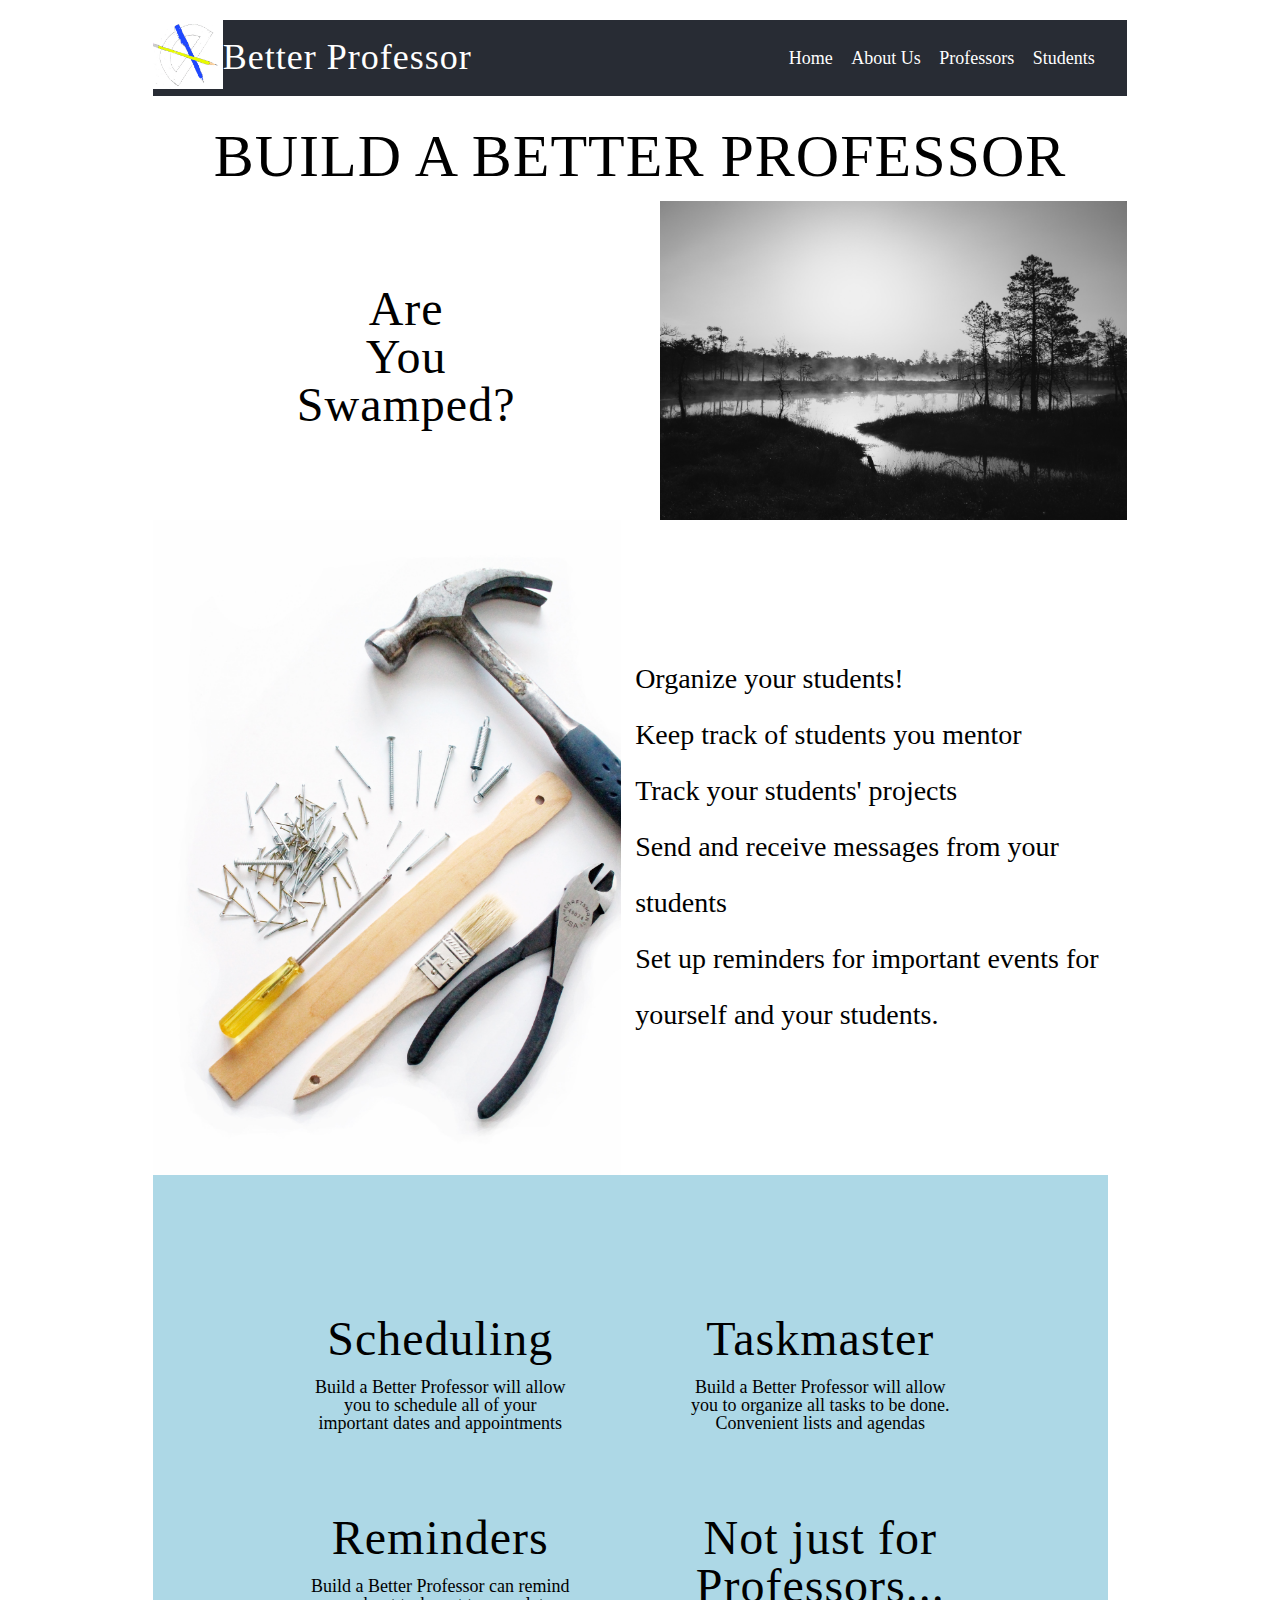
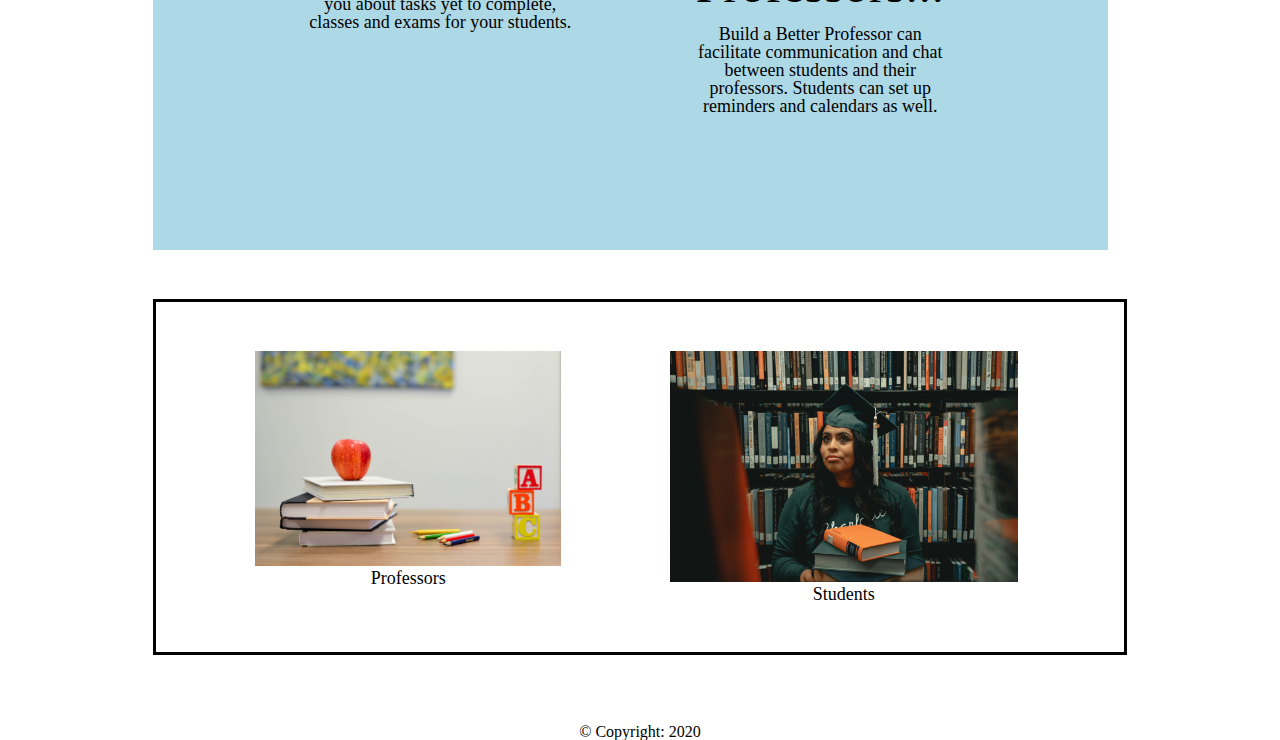
<file: index.html>
<!doctype html>

<html lang="en">
<head>
  <meta charset="utf-8">
  <meta name="viewport" content="width=device-width, initial scale=1">
  <link rel="stylesheet" href="https://fonts.googleapis.com/css?family=Inconsolata">
  <title>Build a Better Professor I</title>
  <link rel="stylesheet" href="css/index.css">

  <!--[if lt IE 9]>
    <script src="https://cdnjs.cloudflare.com/ajax/libs/html5shiv/3.7.3/html5shiv.js"></script>
  <![endif]-->
</head>

<body>

  <div class="container"> <!-- body container-->
  
    <header>
      <div class = "navBox"> <!-- Navigation box-->
        <a href = "index.html">
          <img class = "logo" src= "images/BBPLogo.jpg">
          </a>
          <h3>Better Professor</h3>
      <nav> 
         <a href="index.html">Home</a>
        <a href="about.html">About Us</a>
        <a href = "https://betterprofessorweb.netlify.com">Professors</a>
        <a href="https://betterprofessorweb.netlify.com/students">Students</a>
      </nav> 
    </div><!--close navigation box-->
  </header>

  <div class = "intro"> <!--introduction-->
      <h1>Build A Better Professor</h1>
    </div> <!-- close introduction-->
      <div class ="box1"><!--flex box for side by side display-->
         <div class = "subformat"> <!-- subformatting for column display-->
        <h2>Are <br>
    You<br>
  Swamped? </h2> 
        </div> <!--end subformat-->
    <img class = "swampImg" src = "images/elvis-bekmanis-0VmjA59DiS0-unsplash.jpg" alt = "Marsh image">
      </div> <!-- close side by side display-->
  <div class="box1"> <!--flex box for side by side display-->

    <img class = "toolsImg" src = "images/julie-molliver-Z3vFp7szCAY-unsplash.jpg" alt = "Picture of tools">
    <div class = "subformat"><!-- subformatting for column display-->
       <ul>
      <li>
        Organize your students!
      </li>
      <li>
        Keep track of students you mentor
      </li>
      <li>
        Track your students' projects
      </li>
      <li>
        Send and receive messages from your students
      </li>
      <li>
        Set up reminders for important events for yourself and your students.
      </li>
    </ul>
  </div> <!--close subformatting-->
</div> <!--close side by side display-->
  <div class = "perks"> <!--Benefit box for blurbs-->
    <div class = "box2"> <!--box2 column display-->
      <h2>Scheduling</h2>
      <p>Build a Better Professor will allow you to schedule all of your important dates and appointments</p>
    </div> <!--close box2-->
    <div class = "box2"> <!--box2 column display-->
      <h2>Taskmaster</h2>
      <p>Build a Better Professor will allow you to organize all tasks to be done.  Convenient lists and agendas</p>
    </div> <!--close box2-->
    <div class = "box2"> <!--box2 column display-->
      <h2>Reminders</h2>
      <p>Build a Better Professor can remind you about tasks yet to complete, classes and exams for your students.</p>
    </div> <!--close box2-->
    <div class = "box2"> <!--box2 column display-->
      <h2>Not just for Professors...</h2>
      <p>Build a Better Professor can facilitate communication and chat between students and their professors.  Students can set up reminders and calendars as well.</p>
    </div>  <!--close box2-->
  </div> <!--Close benefit box-->

<div class = "regBox"> <!--Container for logins-->
  <div class = "box3"> <!--Box3 contains the login picture & button-->
      <a href = "http://betterprofessorweb.netlify.com">
      <img class = "apple" src = "images/element5-digital-OyCl7Y4y0Bk-unsplash.jpg" alt = "Apple on teachers desk">
      </a>
      <a href = "http://betterprofessorweb.netlify.com">Professors</a>
</div> <!--close box3-->

  <div class ="box3"> <!--Box3 contains the login picture & button-->
      <a href = "http://betterprofessorweb.netlify.com/students">
          <img class = "graduate" src ="images/clay-banks-zUf39GDNyzU-unsplash.jpg" alt = "Graduate in Library">
      </a>
      <a href = "http://betterprofessorweb.netlify.com/students">Students</a>

  </div><!--close box3-->


</div> <!--close login container-->
</div> <!--close body container-->

<footer>
  <p>&copy Copyright: 2020</p>
</footer>
</body>
</html>
</file>
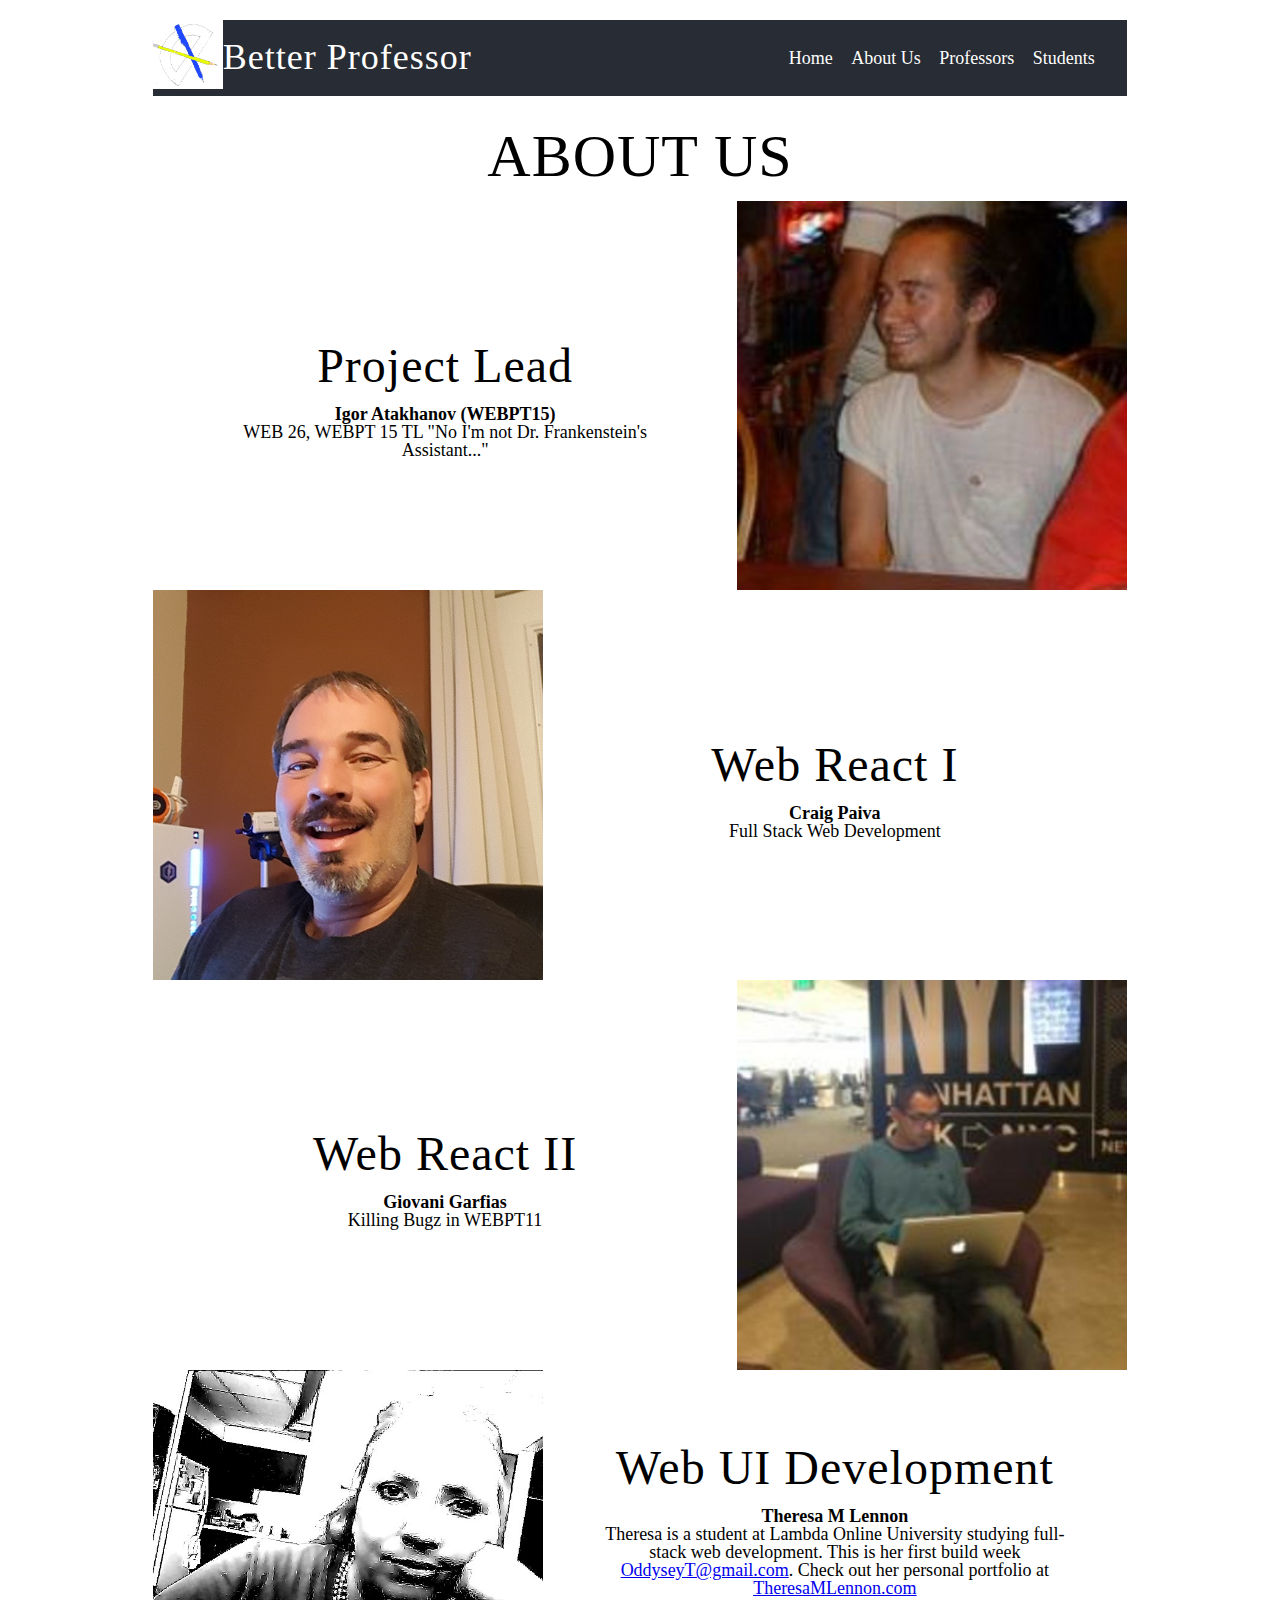
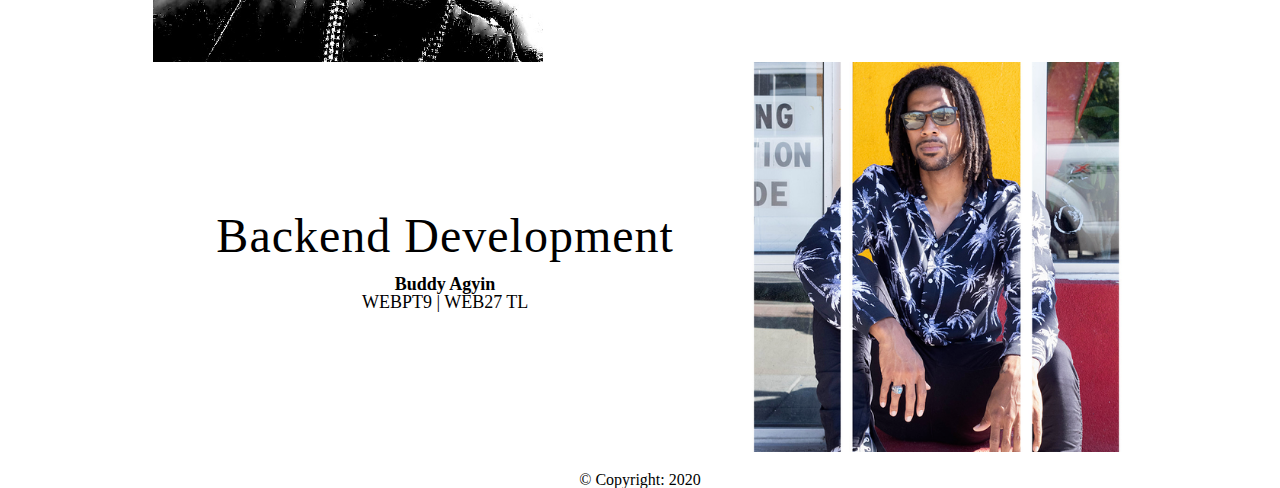
<file: about.html>
<!doctype html>

<html lang="en">
<head>
  <meta charset="utf-8">
  <meta name="viewport" content="width=device-width, initial scale=1">
  <link rel="stylesheet" href="https://fonts.googleapis.com/css?family=Inconsolata">
  <title>About Us</title>
  <link rel="stylesheet" href="css/index.css">

  <!--[if lt IE 9]>
    <script src="https://cdnjs.cloudflare.com/ajax/libs/html5shiv/3.7.3/html5shiv.js"></script>
  <![endif]-->
</head>

<body>
<div class="container"> <!-- body container-->
  
  <header>
    <div class = "navBox"> <!-- Navigation box-->
      <a href = "index.html">
        <img class = "logo" src= "images/BBPLogo.jpg">
        </a>
        <h3>Better Professor</h3>
    <nav> 
       <a href="index.html">Home</a>
      <a href="about.html">About Us</a>
      <a href = "https://betterprofessorweb.netlify.com">Professors</a>
      <a href="https://betterprofessorweb.netlify.com/students">Students</a>
    </nav> 
  </div><!--close navigation box-->
</header>
    <div class = "intro"> <!--introduction-->
        <h1>About Us</h1>
      </div> <!-- close introduction-->
      <div class ="box1"> <!--flex box for side by side display-->
        <div class = "subformat"> <!-- subformatting for column display-->
       <h2>Project Lead </h2> 
       <p><span style="font-weight: bold">Igor Atakhanov (WEBPT15)</span></p>
       <p>WEB 26, WEBPT 15 TL  "No I'm not Dr. Frankenstein's Assistant..."</p>
       </div> <!--end subformat-->
   <img class = "teamPic" src = "images/T4JUEB3ME-UNUUFU0UB-8968d23fc9c5-512.jpg" alt = "Pic of Igor">
     </div> <!-- close side by side display-->
     <div class="box1"> <!--flex box for side by side display-->
      
      <img class = "teamPic" src = "images/T4JUEB3ME-UK40EDXSL-002b945a82a1-512.jpg" alt = "Pic of Craig">
      <div class = "subformat"> <!-- subformatting for column display-->
        <h2>Web React I</h2> 
      <p><span style="font-weight: bold">Craig Paiva</span></p>
      <p>Full Stack Web Development</p>
      </div> <!--end subformat-->
    </div> <!-- close side by side display-->
      <div class ="box1"> <!--flex box for side by side display-->
        <div class = "subformat"> <!-- subformatting for column display-->
       <h2>Web React II</h2> 
       <p><span style="font-weight: bold">Giovani Garfias</span></p>
       <p>Killing Bugz in WEBPT11</p>
       </div> <!--end subformat-->
       <img class = "teamPic" src = "images/T4JUEB3ME-UMQDUSPQC-184d8d535797-512.jpg" alt = "Pic of Giovani">
     </div> <!-- close side by side display-->
     <div class="box1"> <!--flex box for side by side display-->
      
      <img class = "TheresaPortrait" src = "images/17214756.jpg" alt = "Picture of Theresa L">
      <div class = "subformat"> <!-- subformatting for column display-->
        <h2>Web UI Development</h2> 
      <p><span style="font-weight: bold">Theresa M Lennon</span></p>
      <p>Theresa is a student at Lambda Online University studying full-stack web development.  This is her first build week
        <a href = "mailto:OddyseyT@gmail.com">OddyseyT@gmail.com</a>.  Check out her personal portfolio at <a href="http://theresamlennon.com">TheresaMLennon.com</a>
      </p>
      </div> <!--end subformat-->
      </div> <!-- close side by side display-->
      <div class ="box1"> <!--flex box for side by side display-->
        <div class = "subformat"> <!-- subformatting for column display-->
       <h2>Backend Development</h2> 
       <p><span style="font-weight: bold">Buddy Agyin</span></p>
       <p>WEBPT9 | WEB27 TL</p>
       </div> <!--end subformat-->
       <img class = "teamPic" src = "images/T4JUEB3ME-UHET379TP-a6cf2301dafe-512.png" alt = "Pic of Buddy">
     </div> <!-- close side by side display-->
    </div> <!--close body container-->
    <footer>
        <p>&copy Copyright: 2020</p>
      </footer>

</body>
</html>
</file>
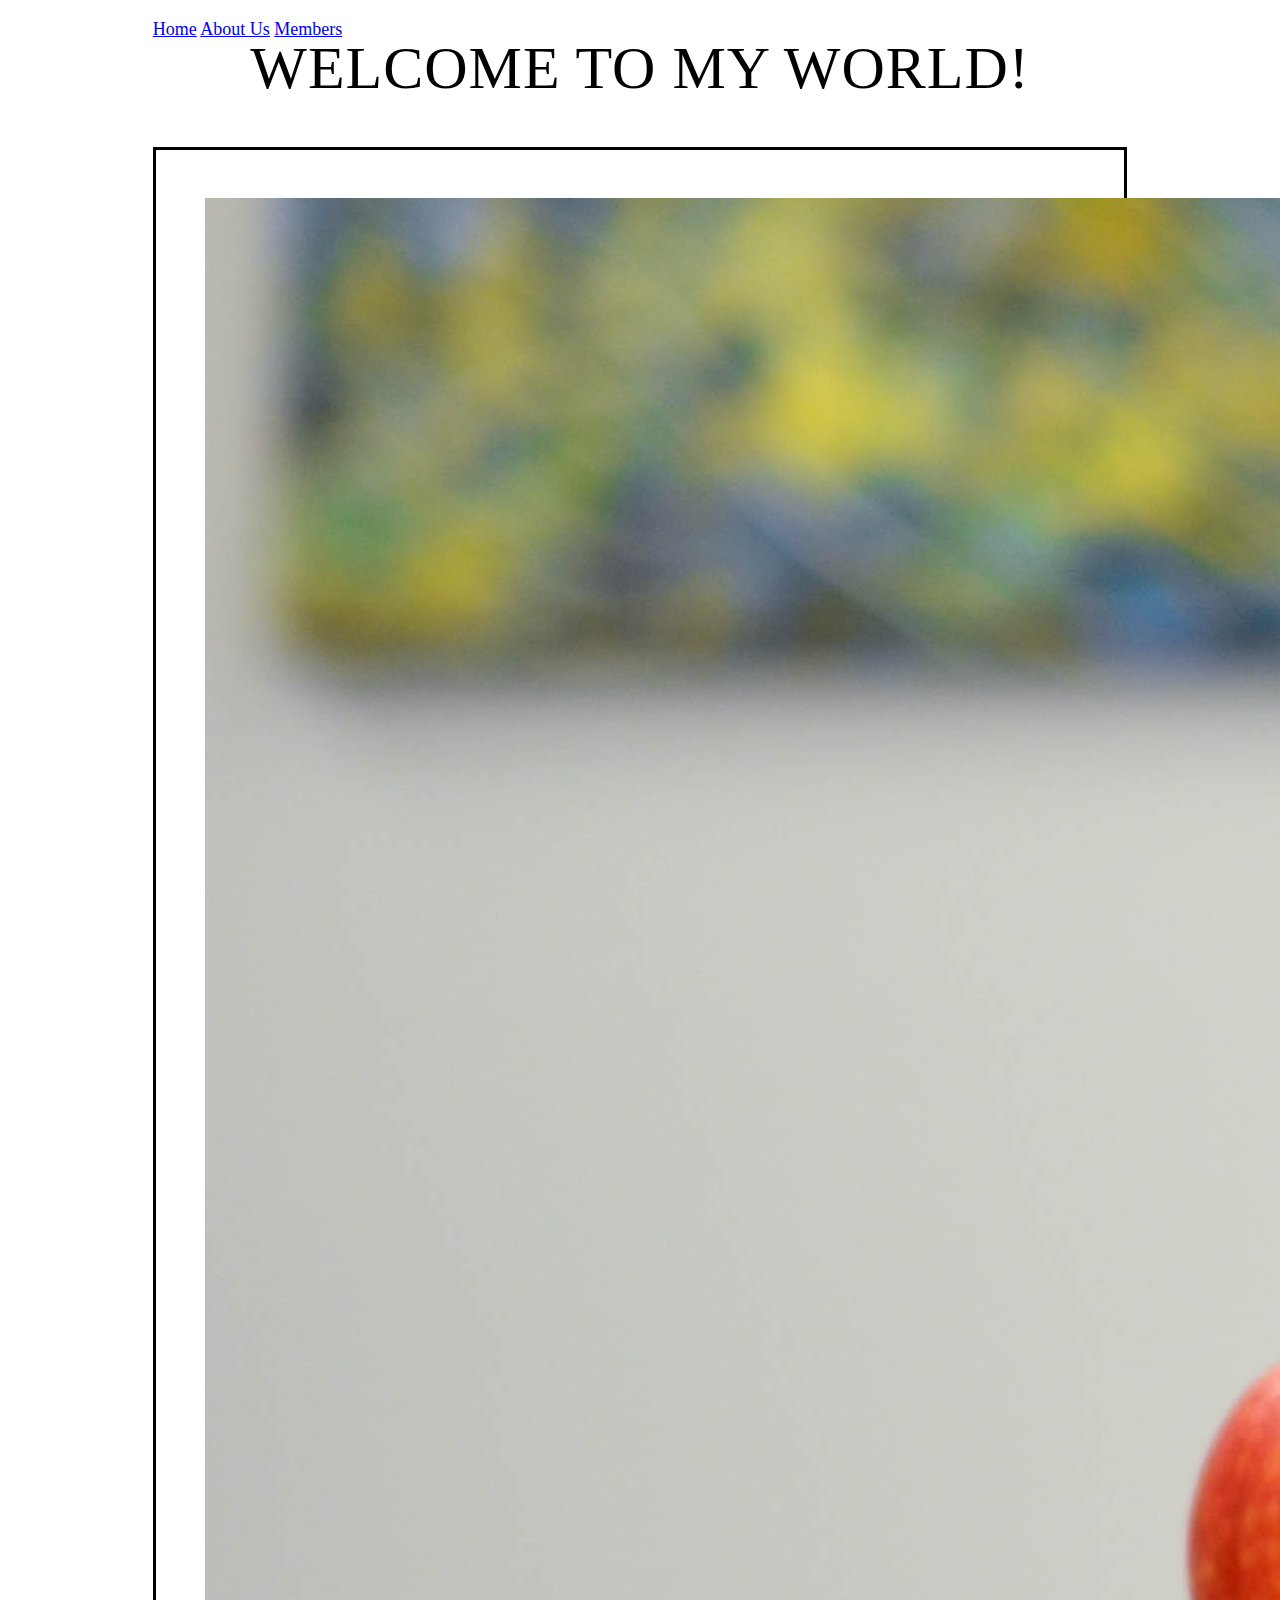
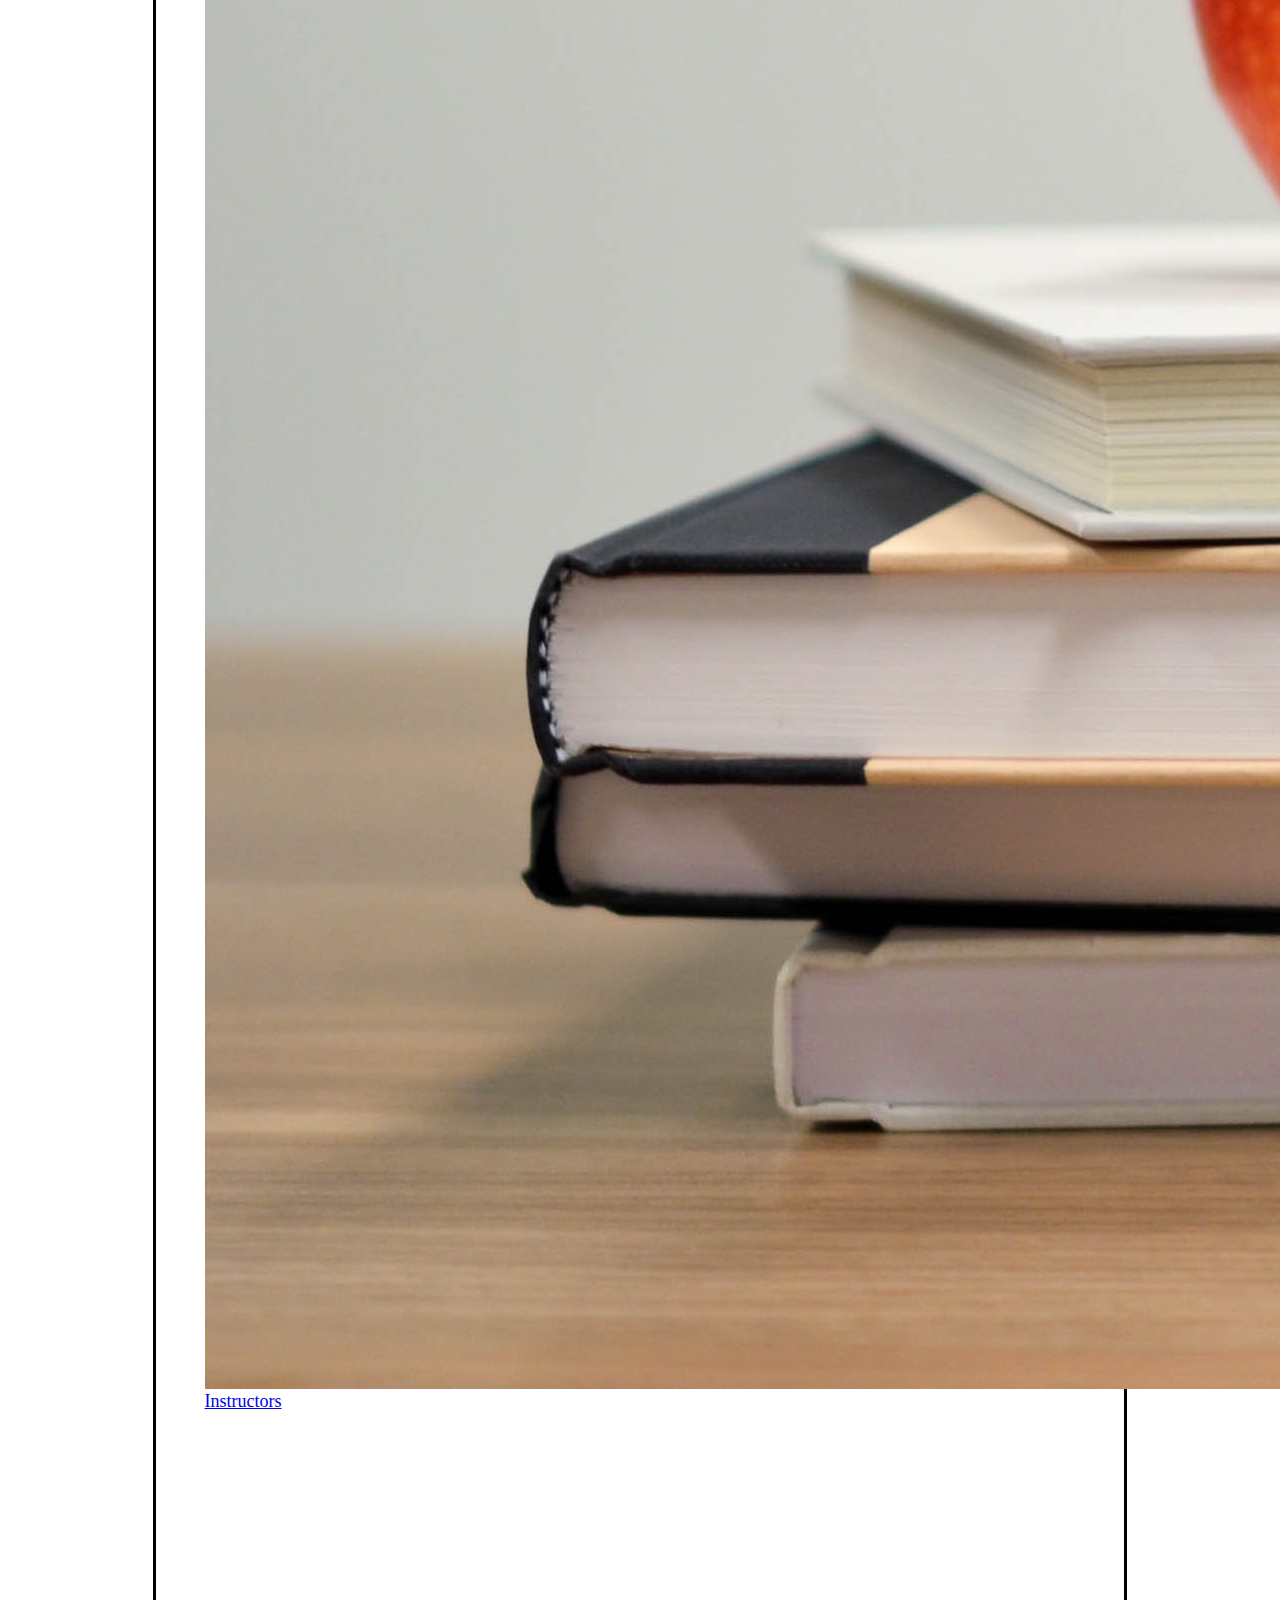
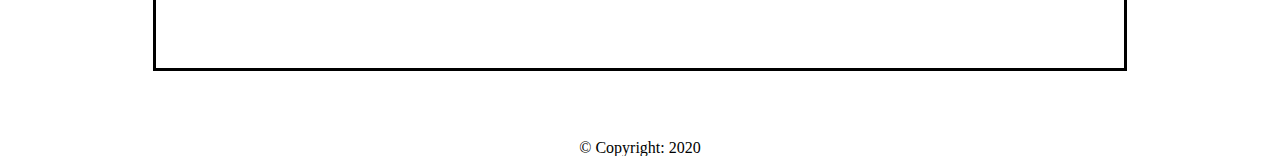
<file: register.html>
<!doctype html>

<html lang="en">
<head>
  <meta charset="utf-8">
  <meta name="viewport" content="width=device-width, initial scale=1">
  <link rel="stylesheet" href="https://fonts.googleapis.com/css?family=Inconsolata">
  <title>Build a Better Professor I</title>
  <link rel="stylesheet" href="css/index.css">

  <!--[if lt IE 9]>
    <script src="https://cdnjs.cloudflare.com/ajax/libs/html5shiv/3.7.3/html5shiv.js"></script>
  <![endif]-->
</head>

<body>
<div class="container">
  
 <header>
      <nav>
         <a href="index.html">Home</a>
        <a href="about.html">About Us</a>
        <a href="register.html">Members</a>
      </nav> 
  </header>
    <div class = "intro">
        <h1>Welcome to my world!</h1>
      </div>
      <div class = "regBox">
        <div id = "instructorBox">
            <a href = "#">
            <img class = "apple" src = "images/element5-digital-OyCl7Y4y0Bk-unsplash.jpg" alt = "Apple on teachers desk">
            </a>
            <a href = "http://betterprofessorweb.netlify.com/profregister">Instructors</a>
      </div>

        <div id ="studentBox">
            <a href = "#">
                <img class = "graduate" src ="images/clay-banks-zUf39GDNyzU-unsplash.jpg" alt = "Graduate in Library">
            </a>
            <a href = "http://betterprofessorweb.netlify.com/studentregister">Students</a>

        </div>


      </div>
    </div>
    <footer>
        <p>&copy Copyright: 2020</p>
      </footer>
      </div>
</body>
</html>
</file>
<file: css/index.css>
html,
body,
div,
span,
applet,
object,
iframe,
h1,
h2,
h3,
h4,
h5,
h6,
p,
blockquote,
pre,
a,
abbr,
acronym,
address,
big,
cite,
code,
del,
dfn,
em,
img,
ins,
kbd,
q,
s,
samp,
small,
strike,
strong,
sub,
sup,
tt,
var,
b,
u,
i,
center,
dl,
dt,
dd,
ol,
ul,
li,
fieldset,
form,
label,
legend,
table,
caption,
tbody,
tfoot,
thead,
tr,
th,
td,
article,
aside,
canvas,
details,
embed,
figure,
figcaption,
footer,
header,
hgroup,
menu,
nav,
output,
ruby,
section,
summary,
time,
mark,
audio,
video {
  margin: 0;
  padding: 0;
  border: 0;
  font: inherit;
  vertical-align: baseline;
}
/* HTML5 display-role reset for older browsers */
article,
aside,
details,
figcaption,
figure,
footer,
header,
hgroup,
menu,
nav,
section {
  display: block;
}
body {
  line-height: 1;
}
ol,
ul {
  list-style: none;
}
blockquote,
q {
  quotes: none;
}
blockquote:before,
blockquote:after,
q:before,
q:after {
  content: '';
  content: none;
}
table {
  border-collapse: collapse;
  border-spacing: 0;
}
/* Set every element's box-sizing to border-box */
* {
  box-sizing: border-box;
}
html,
body {
  height: 100%;
  font-size: 62.5%;
}
h1,
h2,
h3,
h4,
h5 {
  font-size: 62.5%;
  letter-spacing: 1px;
  margin-bottom: 15px;
}
.container {
  max-width: 1000px;
  font-size: 1.8rem;
  margin: 0 auto;
  padding: 20px 1%;
}
.container .navBox {
  display: flex;
  width: 100%;
  background: #282c34;
  margin-bottom: 3%;
}
@media (max-width: 500px) {
  .container .navBox {
    flex-direction: column;
    text-align: center;
    margin: auto;
  }
}
.container .navBox .logo {
  position: relative;
  width: 70px;
  height: auto;
}
.container .navBox h3 {
  margin-right: 25%;
  padding-top: 2%;
  width: 400px;
  position: relative;
  color: white;
  font-size: 3.6rem;
}
@media (max-width: 500px) {
  .container .navBox h3 {
    margin: auto;
    position: static;
  }
}
.container .navBox nav {
  width: 45%;
  padding-top: 3%;
  padding-bottom: 3%;
  position: relative;
  justify-content: end;
}
@media (max-width: 500px) {
  .container .navBox nav {
    display: flex;
    flex-direction: column;
    position: static;
    justify-content: center;
    text-align: center;
    width: 100%;
  }
}
.container .navBox nav a {
  text-decoration: none;
  color: white;
  padding: 7px;
}
@media (max-width: 500px) {
  .container .navBox nav a {
    width: 100%;
    text-align: center;
  }
}
.container .navBox nav a:hover {
  background-color: white;
  color: black;
}
.container h1 {
  font-size: 6rem;
  text-align: center;
  text-transform: uppercase;
}
@media (max-width: 500px) {
  .container h1 {
    font-size: 4.8rem;
  }
}
.container h2 {
  margin-top: 2%;
  font-size: 4.8rem;
  text-align: center;
}
@media (max-width: 500px) {
  .container h2 {
    font-size: 3.6rem;
  }
}
.container .box1 {
  display: flex;
}
@media (max-width: 500px) {
  .container .box1 {
    flex-direction: column;
  }
}
.container .box1 p {
  text-align: center;
}
.container .box1 .subformat {
  margin: auto;
  width: 49%;
}
@media (max-width: 500px) {
  .container .box1 .subformat {
    display: flex;
    flex-direction: column;
    width: 98%;
  }
}
.container .box1 .subformat li {
  font-size: 2.8rem;
  line-height: 2;
}
.container .box1 .swampImg {
  height: auto;
  width: 48%;
  float: right;
}
@media (max-width: 500px) {
  .container .box1 .swampImg {
    width: 98%;
    float: none;
    margin: auto;
  }
}
.container .box1 .toolsImg {
  height: auto;
  width: 48%;
  float: left;
}
@media (max-width: 500px) {
  .container .box1 .toolsImg {
    width: 98%;
    float: none;
    margin: auto;
  }
}
.container .box1 .teamPic {
  height: auto;
  width: 40%;
}
@media (max-width: 500px) {
  .container .box1 .teamPic {
    width: 98%;
    margin: auto;
  }
}
.container .box1 .TheresaPortrait {
  height: auto;
  width: 40%;
}
@media (max-width: 500px) {
  .container .box1 .TheresaPortrait {
    width: 98%;
    margin: auto;
  }
}
.perks {
  display: flex;
  flex-wrap: wrap;
  max-width: 98%;
  padding: 10%;
  justify-content: space-around;
  background: #add8e6;
}
@media (max-width: 500px) {
  .perks {
    flex-direction: column;
    flex-wrap: none;
  }
}
.perks .box2 {
  width: 35%;
  text-align: center;
  margin: 5%;
}
@media (max-width: 500px) {
  .perks .box2 {
    width: 98%;
    margin: auto;
  }
}
.regBox {
  display: flex;
  padding: 5%;
  margin-top: 5%;
  margin-bottom: 5%;
  border: 3px solid black;
}
@media (max-width: 500px) {
  .regBox {
    flex-direction: column;
    margin: auto;
  }
}
.regBox .box3 {
  display: flex;
  flex-direction: column;
}
.regBox .box3 img {
  width: 75%;
  height: auto;
}
.regBox .box3 a {
  text-align: center;
  text-decoration: none;
  color: black;
}
.regBox .box3 a:hover {
  background-color: purple;
  color: white;
}
footer {
  display: flex;
  width: 100vw;
  justify-content: center;
}
footer p {
  text-align: center;
  font-size: 1.6rem;
}
</file>
